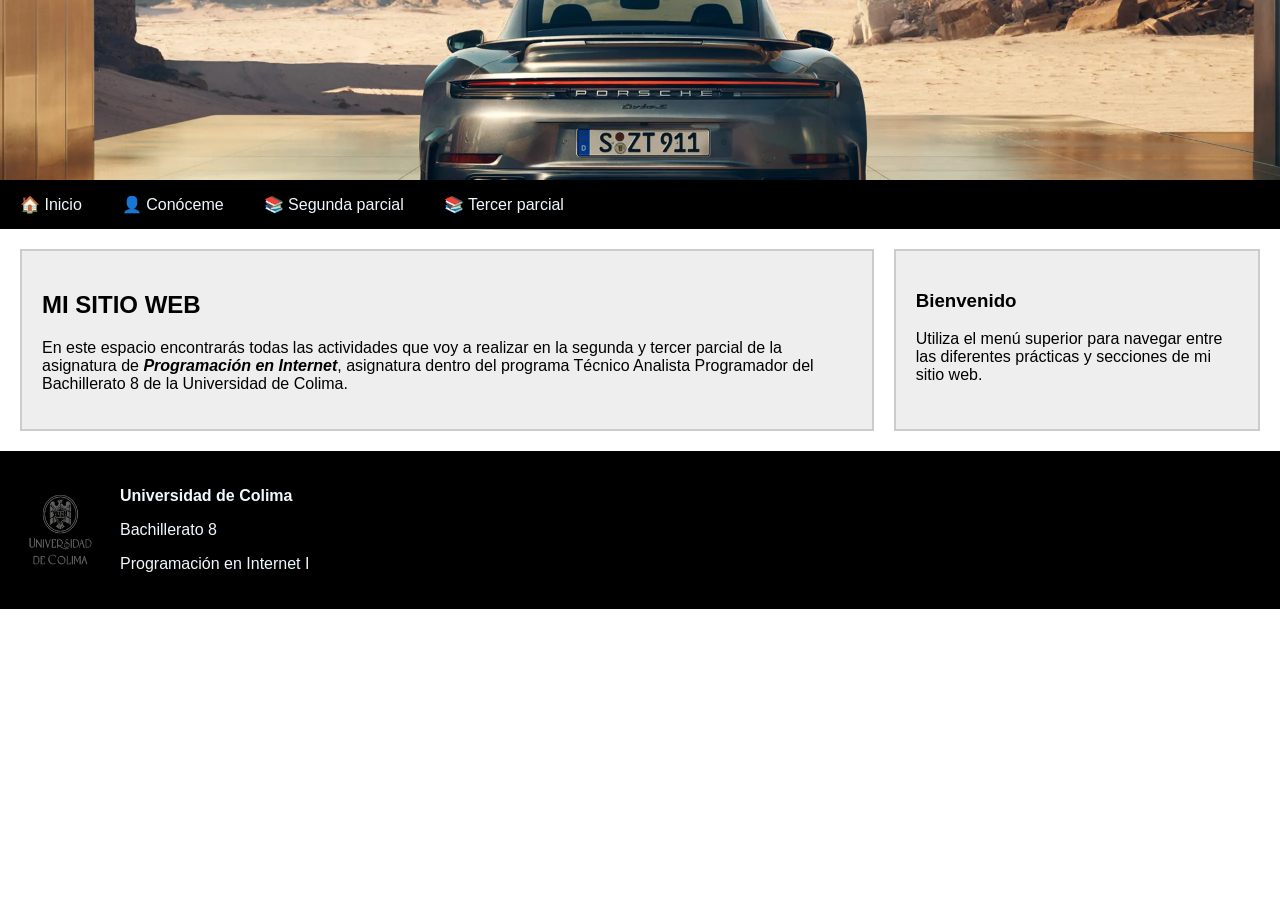
<file: index.html>
<!DOCTYPE html>
<html lang="es">
    <head>
        <meta charset="UTF-8">
        <title>Mi sitio web - Inicio</title>
        <link rel="stylesheet" href="estilos.css">
    </head>
    <body>
        <header> <img src="fondo.webp" alt="Porsche"></header>
    <nav>
        <ul>
            <li><a href="index.html">🏠 Inicio</a></li>
            <li><a href="#">👤 Conóceme</a>
                <ul>
                    <li><a href="informacion.html">Información personal</a></li>
                    <li><a href="pasatiempos.html">Pasatiempos</a></li>
                </ul>
            </li>
            <li><a href="#">📚 Segunda parcial</a>
                <ul>
                    <li><a href="practica1_p2.html">Práctica uno</a></li>
                    <li><a href="posiciones.html">Práctica de posiciones</a></li>
                    <li><a href="mundodigital.html">Mi mundo digital</a></li>
                    <li><a href="comunidad.html">Comunidad digital</a></li>
                </ul>
            </li>
            <li><a href="#">📚 Tercer parcial</a>
                <ul>
                    <li><a href="practica1_p3.html">Práctica uno</a></li>
                    <li><a href="comunidad.html">Comunidad digital</a></li>
                    <li><a href="temperaturas.html">Conversor de temperaturas</a></li>
                    <li><a href="calificaciones.html">Sistema de calificaciones</a></li>
                </ul>
            </li>
        </ul>
    </nav>
    <section>
        <aside class="principal">
            <h2>MI SITIO WEB</h2>
            <p>En este espacio encontrarás todas las actividades que voy a
                realizar en la segunda y tercer parcial de la asignatura de 
                <b><i>Programación en Internet</i></b>, asignatura dentro
                del programa Técnico Analista Programador del Bachillerato 8
                de la Universidad de Colima.
            </p>
        </aside>
        <aside class="secundario">
            <h3>Bienvenido</h3>
            <p>Utiliza el menú superior para navegar entre las diferentes prácticas y secciones de mi sitio web.</p>
        </aside>
    </section>
    <footer>
        <img src="LOGOUDC.png" alt="Logo Universidad de Colima">
        <div>
            <p><strong>Universidad de Colima</strong></p>
            <p>Bachillerato 8</p>
            <p>Programación en Internet I</p>
        </div>
    </footer>
    </body>
</html>
</file>
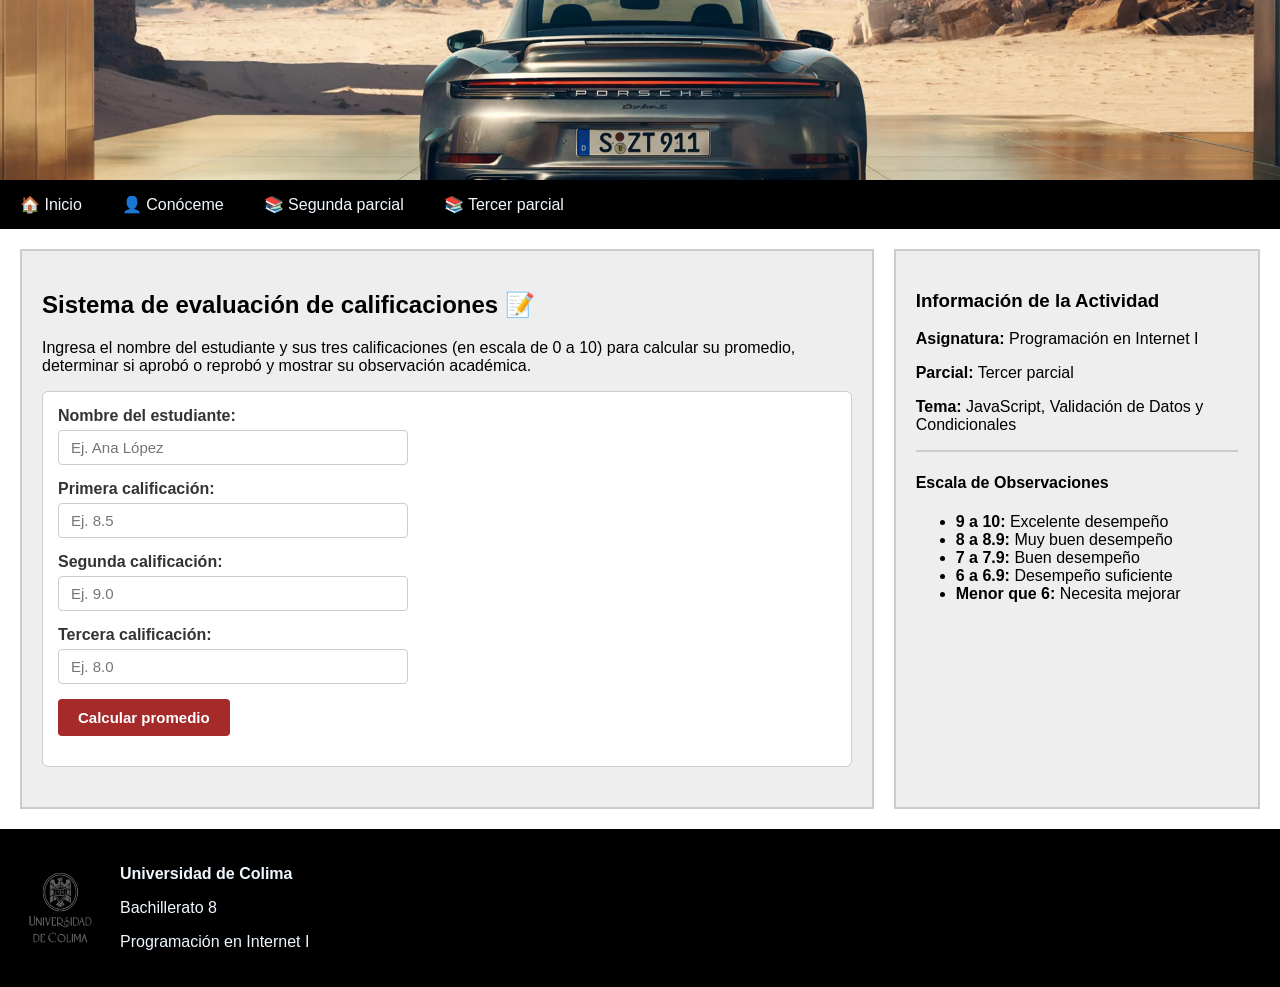
<file: calificaciones.html>
<!DOCTYPE html>
<html lang="es">
    <head>
        <meta charset="UTF-8">
        <title>Sistema de evaluación de calificaciones</title>
        <link rel="stylesheet" href="estilos.css">
    </head>
    <body>
        <header> <img src="fondo.webp" alt="Porsche"></header>
    <nav>
        <ul>
            <li><a href="index.html">🏠 Inicio</a></li>
            <li><a href="#">👤 Conóceme</a>
                <ul>
                    <li><a href="informacion.html">Información personal</a></li>
                    <li><a href="pasatiempos.html">Pasatiempos</a></li>
                </ul>
            </li>
            <li><a href="#">📚 Segunda parcial</a>
                <ul>
                    <li><a href="practica1_p2.html">Práctica uno</a></li>
                    <li><a href="posiciones.html">Práctica de posiciones</a></li>
                    <li><a href="mundodigital.html">Mi mundo digital</a></li>
                    <li><a href="comunidad.html">Comunidad digital</a></li>
                </ul>
            </li>
            <li><a href="#">📚 Tercer parcial</a>
                <ul>
                    <li><a href="practica1_p3.html">Práctica uno</a></li>
                    <li><a href="comunidad.html">Comunidad digital</a></li>
                    <li><a href="temperaturas.html">Conversor de temperaturas</a></li>
                    <li><a href="calificaciones.html">Sistema de calificaciones</a></li>
                </ul>
            </li>
        </ul>
    </nav>
    <section>
        <aside class="principal">
            <h2>Sistema de evaluación de calificaciones 📝</h2>
            <p>Ingresa el nombre del estudiante y sus tres calificaciones (en escala de 0 a 10) para calcular su promedio, determinar si aprobó o reprobó y mostrar su observación académica.</p>
            
            <div class="ejercicio">
                <div class="form-group">
                    <label for="nombre">Nombre del estudiante:</label>
                    <input type="text" id="nombre" placeholder="Ej. Ana López" class="form-input">
                </div>

                <div class="form-group">
                    <label for="calificacion1">Primera calificación:</label>
                    <input type="number" id="calificacion1" step="any" min="0" max="10" placeholder="Ej. 8.5" class="form-input">
                </div>

                <div class="form-group">
                    <label for="calificacion2">Segunda calificación:</label>
                    <input type="number" id="calificacion2" step="any" min="0" max="10" placeholder="Ej. 9.0" class="form-input">
                </div>

                <div class="form-group">
                    <label for="calificacion3">Tercera calificación:</label>
                    <input type="number" id="calificacion3" step="any" min="0" max="10" placeholder="Ej. 8.0" class="form-input">
                </div>

                <div class="form-group">
                    <button id="btnCalcular" class="btn-convertir">Calcular promedio</button>
                </div>

                <div id="resultado"></div>
            </div>
        </aside>

        <aside class="secundario">
            <h3>Información de la Actividad</h3>
            <p><strong>Asignatura:</strong> Programación en Internet I</p>
            <p><strong>Parcial:</strong> Tercer parcial</p>
            <p><strong>Tema:</strong> JavaScript, Validación de Datos y Condicionales</p>
            <hr style="border: 1px solid #cccccc; margin: 15px 0;">
            <h4>Escala de Observaciones</h4>
            <ul>
                <li><strong>9 a 10:</strong> Excelente desempeño</li>
                <li><strong>8 a 8.9:</strong> Muy buen desempeño</li>
                <li><strong>7 a 7.9:</strong> Buen desempeño</li>
                <li><strong>6 a 6.9:</strong> Desempeño suficiente</li>
                <li><strong>Menor que 6:</strong> Necesita mejorar</li>
            </ul>
        </aside>
    </section>

    <footer>
        <img src="LOGOUDC.png" alt="Logo Universidad de Colima">
        <div>
            <p><strong>Universidad de Colima</strong></p>
            <p>Bachillerato 8</p>
            <p>Programación en Internet I</p>
        </div>
    </footer>

    <script src="calificaciones.js"></script>
    </body>
</html>
</file>
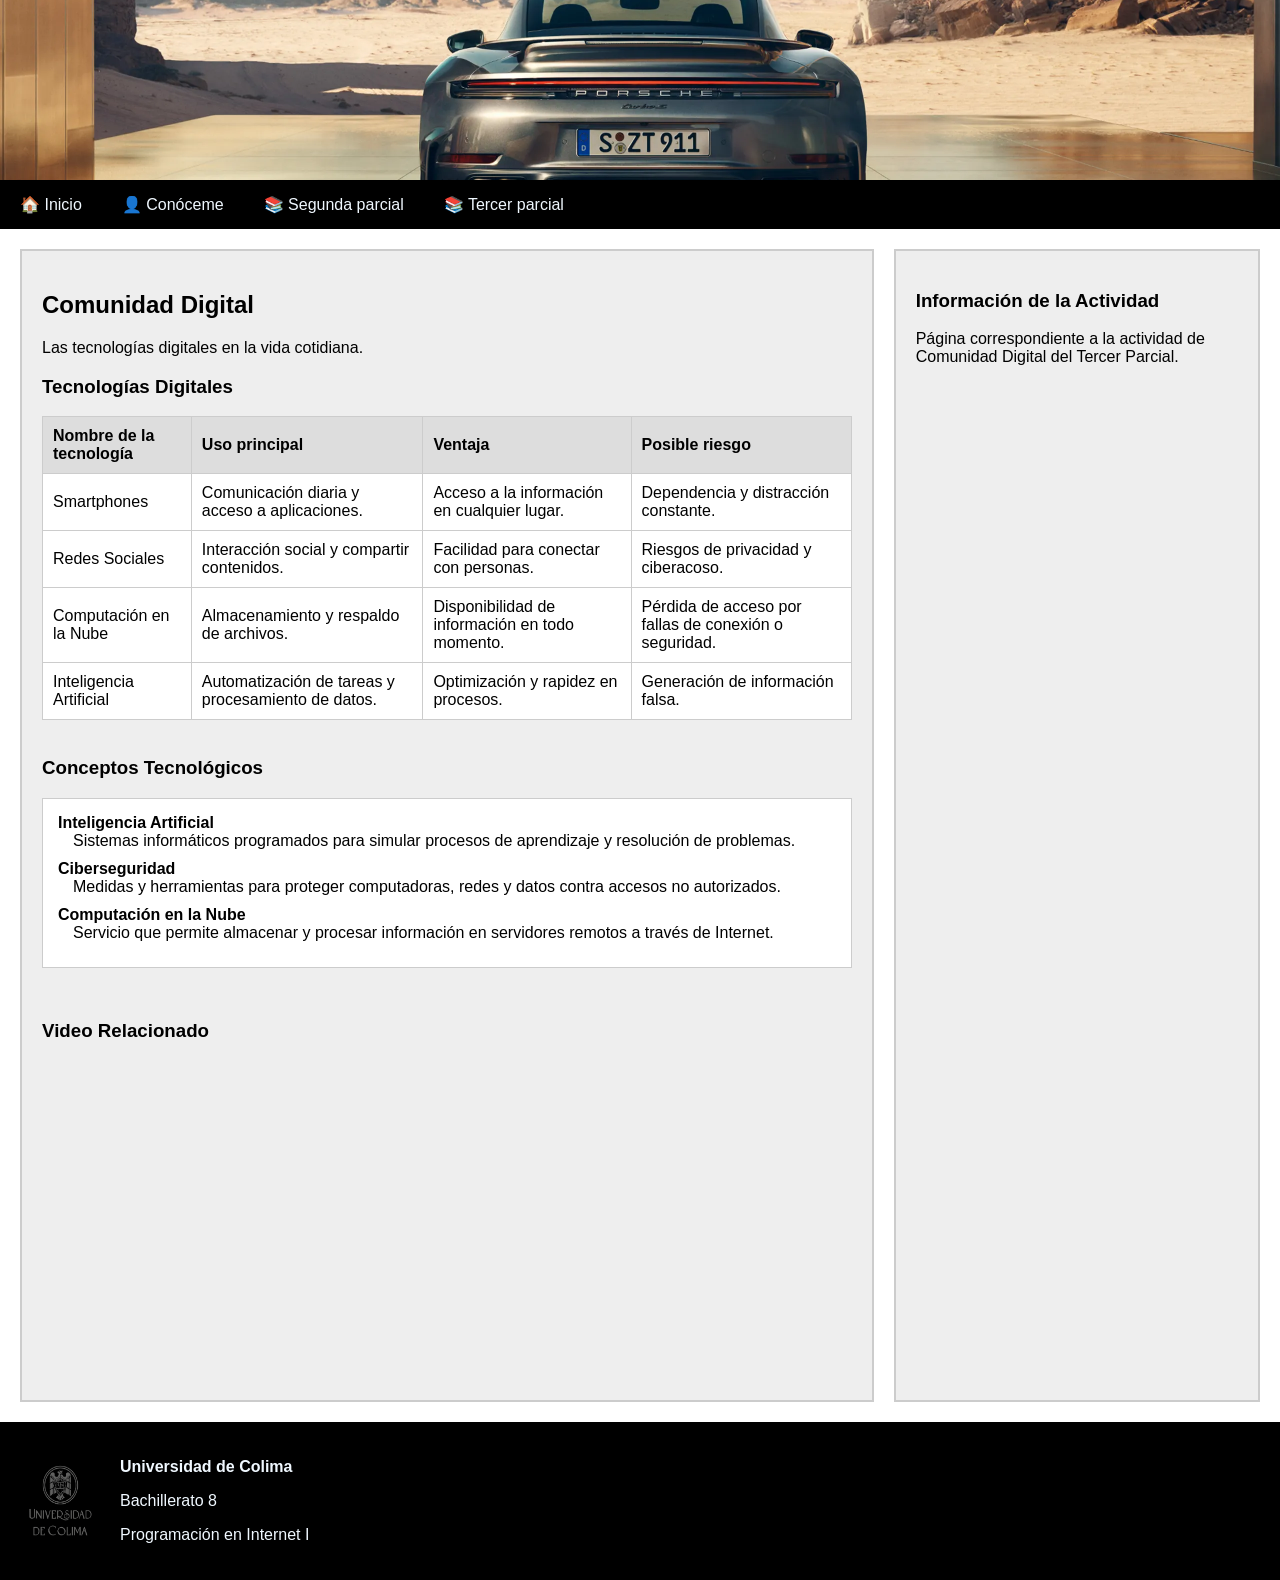
<file: comunidad.html>
<!DOCTYPE html>
<html lang="es">
    <head>
        <meta charset="UTF-8">
        <title>Comunidad Digital</title>
        <link rel="stylesheet" href="estilos.css">
    </head>
    <body>
        <header> 
            <img src="fondo.webp" alt="Porsche Header">
        </header>

    <nav>
        <ul>
            <li><a href="index.html">🏠 Inicio</a></li>
            <li><a href="#">👤 Conóceme</a>
                <ul>
                    <li><a href="informacion.html">Información personal</a></li>
                    <li><a href="pasatiempos.html">Pasatiempos</a></li>
                </ul>
            </li>
            <li><a href="#">📚 Segunda parcial</a>
                <ul>
                    <li><a href="practica1_p2.html">Práctica uno</a></li>
                    <li><a href="posiciones.html">Práctica de posiciones</a></li>
                    <li><a href="mundodigital.html">Mi mundo digital</a></li>
                    <li><a href="comunidad.html">Comunidad digital</a></li>
                </ul>
            </li>
            <li><a href="#">📚 Tercer parcial</a>
                <ul>
                    <li><a href="practica1_p3.html">Práctica uno</a></li>
                    <li><a href="comunidad.html">Comunidad digital</a></li>
                    <li><a href="temperaturas.html">Conversor de temperaturas</a></li>
                    <li><a href="calificaciones.html">Sistema de calificaciones</a></li>
                </ul>
            </li>
        </ul>
    </nav>
        <section>
            <aside class="principal">
                <h2>Comunidad Digital</h2>
                <p>Las tecnologías digitales en la vida cotidiana.</p>

                <!-- TABLA DE 4 TECNOLOGÍAS (table, tr, th, td) -->
                <h3>Tecnologías Digitales</h3>
                <table>
                    <thead>
                        <tr>
                            <th>Nombre de la tecnología</th>
                            <th>Uso principal</th>
                            <th>Ventaja</th>
                            <th>Posible riesgo</th>
                        </tr>
                    </thead>
                    <tbody>
                        <tr>
                            <td>Smartphones</td>
                            <td>Comunicación diaria y acceso a aplicaciones.</td>
                            <td>Acceso a la información en cualquier lugar.</td>
                            <td>Dependencia y distracción constante.</td>
                        </tr>
                        <tr>
                            <td>Redes Sociales</td>
                            <td>Interacción social y compartir contenidos.</td>
                            <td>Facilidad para conectar con personas.</td>
                            <td>Riesgos de privacidad y ciberacoso.</td>
                        </tr>
                        <tr>
                            <td>Computación en la Nube</td>
                            <td>Almacenamiento y respaldo de archivos.</td>
                            <td>Disponibilidad de información en todo momento.</td>
                            <td>Pérdida de acceso por fallas de conexión o seguridad.</td>
                        </tr>
                        <tr>
                            <td>Inteligencia Artificial</td>
                            <td>Automatización de tareas y procesamiento de datos.</td>
                            <td>Optimización y rapidez en procesos.</td>
                            <td>Generación de información falsa.</td>
                        </tr>
                    </tbody>
                </table>

                <br>

                <!-- CONCEPTOS TECNOLÓGICOS (dl, dt, dd) -->
                <h3>Conceptos Tecnológicos</h3>
                <dl>
                    <dt>Inteligencia Artificial</dt>
                    <dd>Sistemas informáticos programados para simular procesos de aprendizaje y resolución de problemas.</dd>

                    <dt>Ciberseguridad</dt>
                    <dd>Medidas y herramientas para proteger computadoras, redes y datos contra accesos no autorizados.</dd>

                    <dt>Computación en la Nube</dt>
                    <dd>Servicio que permite almacenar y procesar información en servidores remotos a través de Internet.</dd>
                </dl>

                <br>

                <!-- VIDEO RELACIONADO (iframe) -->
                <h3>Video Relacionado</h3>
                <iframe width="100%" height="315" src="https://www.youtube.com/embed/8lMIdrlIWOQ" title="Video de tecnología" frameborder="0" allowfullscreen></iframe>
            </aside>

            <aside class="secundario">
                <h3>Información de la Actividad</h3>
                <p>Página correspondiente a la actividad de Comunidad Digital del Tercer Parcial.</p>
            </aside>
        </section>

        <footer>
            <img src="LOGOUDC.png" alt="Logo Universidad de Colima">
            <div>
                <p><strong>Universidad de Colima</strong></p>
                <p>Bachillerato 8</p>
                <p>Programación en Internet I</p>
            </div>
        </footer>
    </body>
</html>
</file>
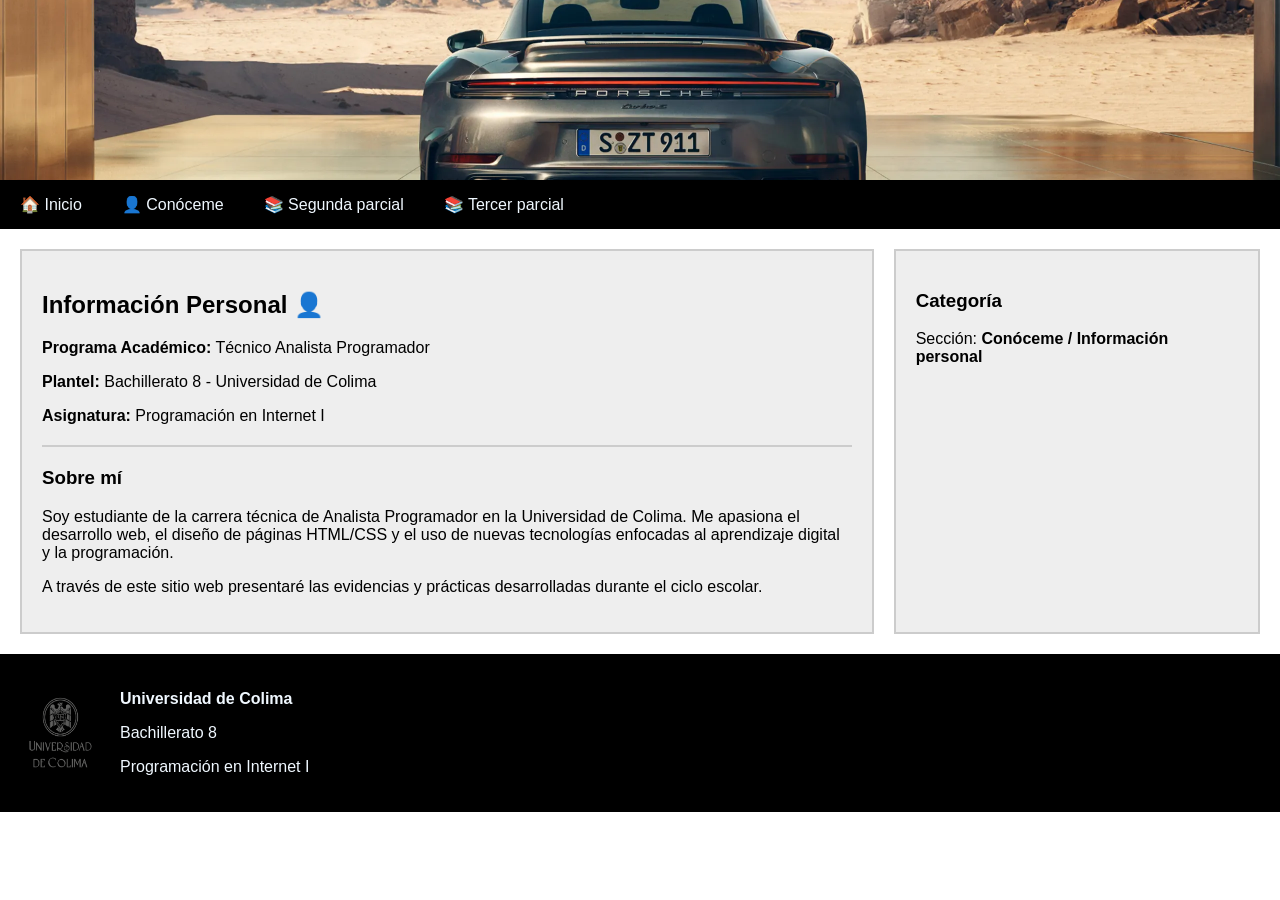
<file: informacion.html>
<!DOCTYPE html>
<html lang="es">
    <head>
        <meta charset="UTF-8">
        <title>Información Personal</title>
        <!-- Hacemos referencia a los estilos de mi pagina -->
        <link rel="stylesheet" href="estilos.css">
    </head>
    <body>
        <header> <img src="fondo.webp" alt="Porsche"></header>
    <nav>
        <ul>
            <li><a href="index.html">🏠 Inicio</a></li>
            <li><a href="#">👤 Conóceme</a>
                <ul>
                    <li><a href="informacion.html">Información personal</a></li>
                    <li><a href="pasatiempos.html">Pasatiempos</a></li>
                </ul>
            </li>
            <li><a href="#">📚 Segunda parcial</a>
                <ul>
                    <li><a href="practica1_p2.html">Práctica uno</a></li>
                    <li><a href="posiciones.html">Práctica de posiciones</a></li>
                    <li><a href="mundodigital.html">Mi mundo digital</a></li>
                    <li><a href="comunidad.html">Comunidad digital</a></li>
                </ul>
            </li>
            <li><a href="#">📚 Tercer parcial</a>
                <ul>
                    <li><a href="practica1_p3.html">Práctica uno</a></li>
                    <li><a href="comunidad.html">Comunidad digital</a></li>
                    <li><a href="temperaturas.html">Conversor de temperaturas</a></li>
                    <li><a href="calificaciones.html">Sistema de calificaciones</a></li>
                </ul>
            </li>
        </ul>
    </nav>
    <section>
        <aside class="principal">
            <h2>Información Personal 👤</h2>
            <p><strong>Programa Académico:</strong> Técnico Analista Programador</p>
            <p><strong>Plantel:</strong> Bachillerato 8 - Universidad de Colima</p>
            <p><strong>Asignatura:</strong> Programación en Internet I</p>
            
            <hr style="border: 1px solid #cccccc; margin: 20px 0;">

            <h3>Sobre mí</h3>
            <p>
                Soy estudiante de la carrera técnica de Analista Programador en la Universidad de Colima. Me apasiona el desarrollo web, el diseño de páginas HTML/CSS y el uso de nuevas tecnologías enfocadas al aprendizaje digital y la programación.
            </p>
            <p>
                A través de este sitio web presentaré las evidencias y prácticas desarrolladas durante el ciclo escolar.
            </p>
        </aside>

        <aside class="secundario">
            <h3>Categoría</h3>
            <p>Sección: <strong>Conóceme / Información personal</strong></p>
        </aside>
    </section>
    <footer>
        <img src="LOGOUDC.png" alt="Logo Universidad de Colima">
        <div>
            <p><strong>Universidad de Colima</strong></p>
            <p>Bachillerato 8</p>
            <p>Programación en Internet I</p>
        </div>
    </footer>
    </body>
</html>
</file>
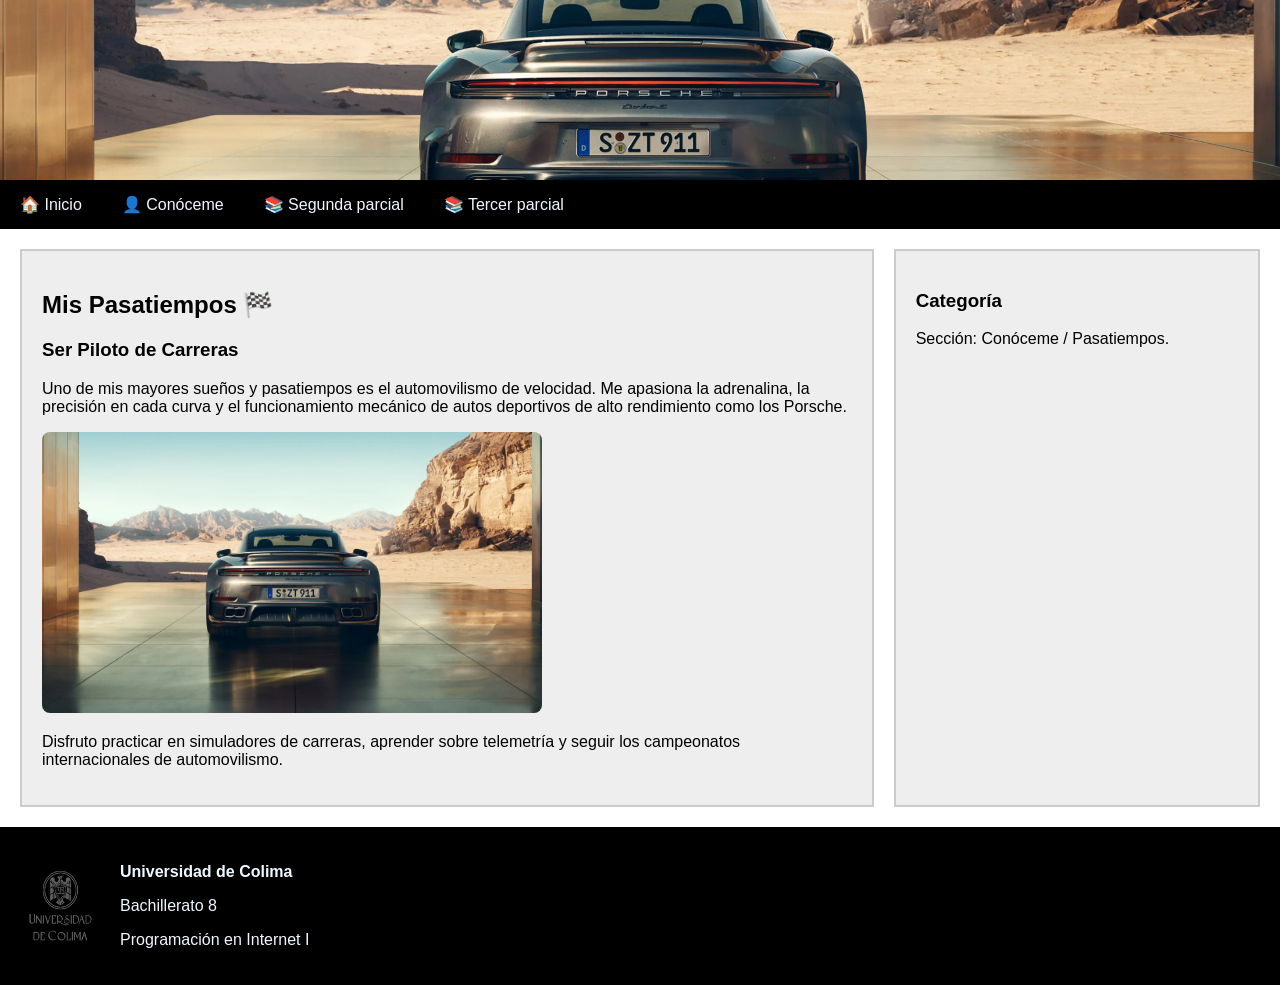
<file: pasatiempos.html>
<!DOCTYPE html>
<html lang="es">
    <head>
        <meta charset="UTF-8">
        <title>Mis Pasatiempos - Piloto de Carreras</title>
        <link rel="stylesheet" href="estilos.css">
    </head>
    <body>
        <header> <img src="fondo.webp" alt="Porsche"></header>
    <nav>
        <ul>
            <li><a href="index.html">🏠 Inicio</a></li>
            <li><a href="#">👤 Conóceme</a>
                <ul>
                    <li><a href="informacion.html">Información personal</a></li>
                    <li><a href="pasatiempos.html">Pasatiempos</a></li>
                </ul>
            </li>
            <li><a href="#">📚 Segunda parcial</a>
                <ul>
                    <li><a href="practica1_p2.html">Práctica uno</a></li>
                    <li><a href="posiciones.html">Práctica de posiciones</a></li>
                    <li><a href="mundodigital.html">Mi mundo digital</a></li>
                    <li><a href="comunidad.html">Comunidad digital</a></li>
                </ul>
            </li>
            <li><a href="#">📚 Tercer parcial</a>
                <ul>
                    <li><a href="practica1_p3.html">Práctica uno</a></li>
                    <li><a href="comunidad.html">Comunidad digital</a></li>
                    <li><a href="temperaturas.html">Conversor de temperaturas</a></li>
                    <li><a href="calificaciones.html">Sistema de calificaciones</a></li>
                </ul>
            </li>
        </ul>
    </nav>
    <section>
        <aside class="principal">
            <h2>Mis Pasatiempos 🏁</h2>
            <h3>Ser Piloto de Carreras</h3>
            <p>Uno de mis mayores sueños y pasatiempos es el automovilismo de velocidad. Me apasiona la adrenalina, la precisión en cada curva y el funcionamiento mecánico de autos deportivos de alto rendimiento como los Porsche.</p>
            
            <img src="fondo.webp" alt="Porsche Carrera" style="width: 100%; max-width: 500px; border-radius: 8px;">
            <p>Disfruto practicar en simuladores de carreras, aprender sobre telemetría y seguir los campeonatos internacionales de automovilismo.</p>
        </aside>
        <aside class="secundario">
            <h3>Categoría</h3>
            <p>Sección: Conóceme / Pasatiempos.</p>
        </aside>
    </section>
    <footer>
        <img src="LOGOUDC.png" alt="Logo Universidad de Colima">
        <div>
            <p><strong>Universidad de Colima</strong></p>
            <p>Bachillerato 8</p>
            <p>Programación en Internet I</p>
        </div>
    </footer>
    </body>
</html>
</file>
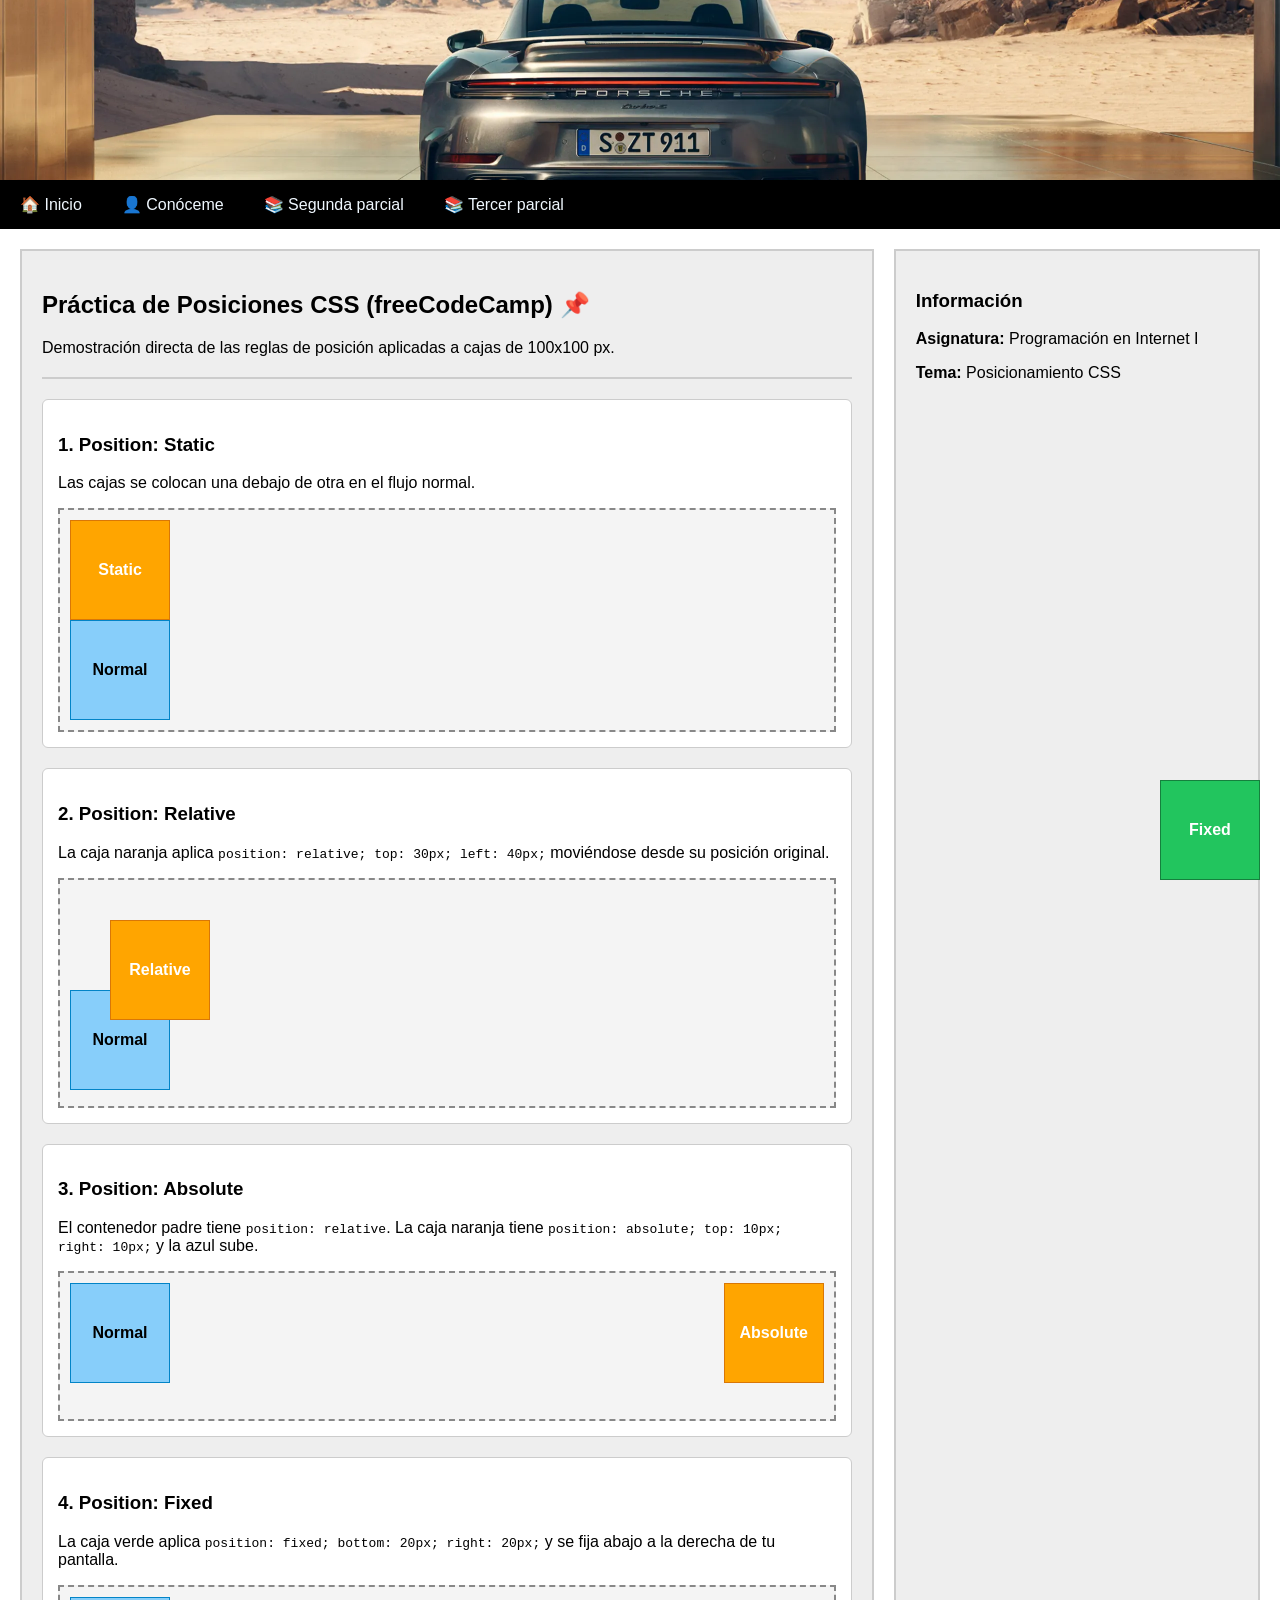
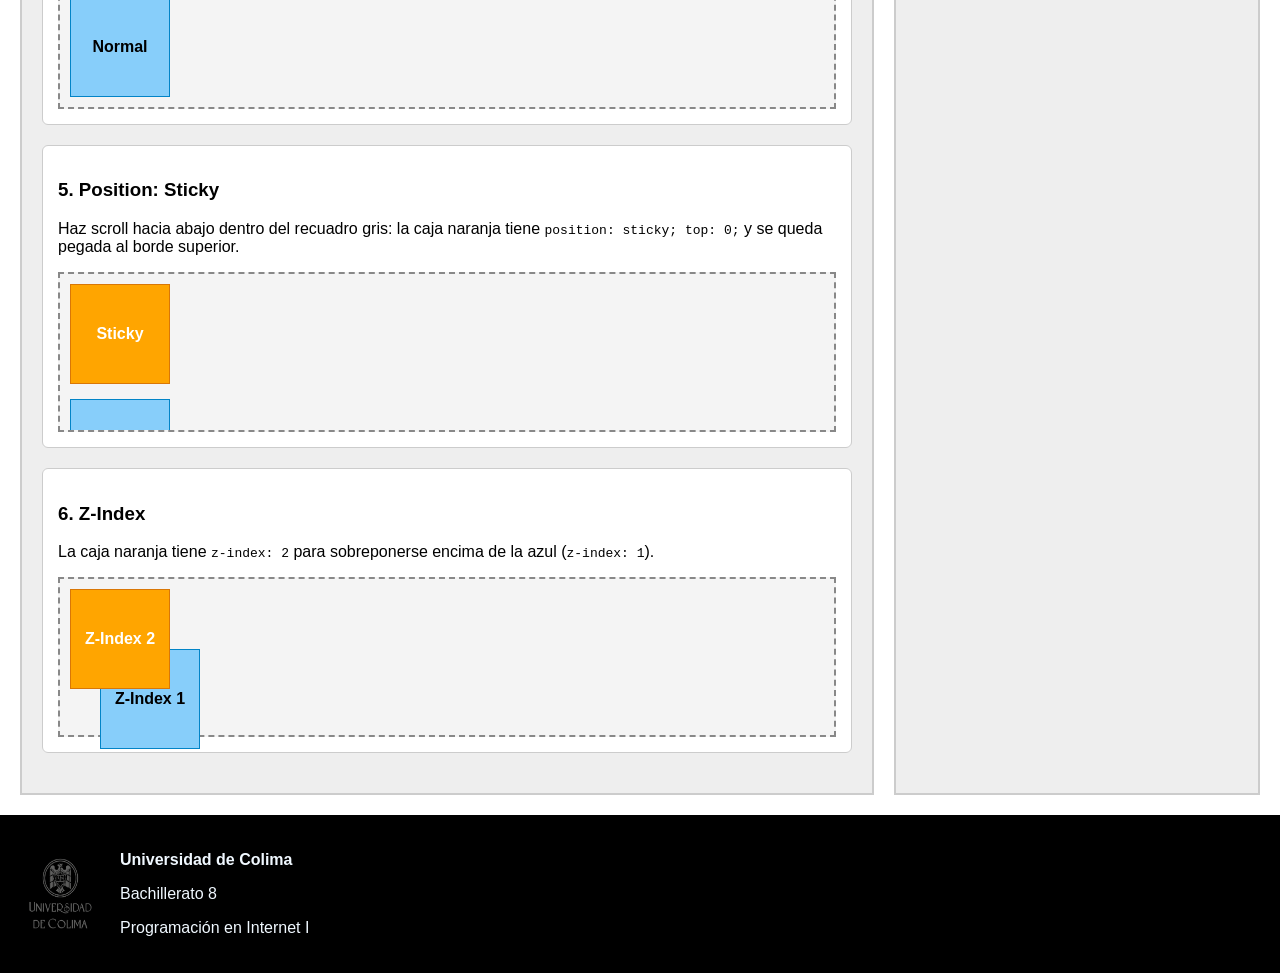
<file: posiciones.html>
<!DOCTYPE html>
<html lang="es">
    <head>
        <meta charset="UTF-8">
        <title>Práctica de Posiciones - freeCodeCamp</title>
        <link rel="stylesheet" href="estilos.css">
    </head>
    <body>
        <header> <img src="fondo.webp" alt="Porsche"></header>
    <nav>
        <ul>
            <li><a href="index.html">🏠 Inicio</a></li>
            <li><a href="#">👤 Conóceme</a>
                <ul>
                    <li><a href="informacion.html">Información personal</a></li>
                    <li><a href="pasatiempos.html">Pasatiempos</a></li>
                </ul>
            </li>
            <li><a href="#">📚 Segunda parcial</a>
                <ul>
                    <li><a href="practica1_p2.html">Práctica uno</a></li>
                    <li><a href="posiciones.html">Práctica de posiciones</a></li>
                    <li><a href="mundodigital.html">Mi mundo digital</a></li>
                    <li><a href="comunidad.html">Comunidad digital</a></li>
                </ul>
            </li>
            <li><a href="#">📚 Tercer parcial</a>
                <ul>
                    <li><a href="practica1_p3.html">Práctica uno</a></li>
                    <li><a href="comunidad.html">Comunidad digital</a></li>
                    <li><a href="temperaturas.html">Conversor de temperaturas</a></li>
                    <li><a href="calificaciones.html">Sistema de calificaciones</a></li>
                </ul>
            </li>
        </ul>
    </nav>
    <section>
        <aside class="principal">
            <h2>Práctica de Posiciones CSS (freeCodeCamp) 📌</h2>
            <p>Demostración directa de las reglas de posición aplicadas a cajas de 100x100 px.</p>

            <hr style="border: 1px solid #cccccc; margin: 20px 0;">

            <!-- 1. STATIC -->
            <div class="ejercicio">
                <h3>1. Position: Static</h3>
                <p>Las cajas se colocan una debajo de otra en el flujo normal.</p>
                <div class="contenedor-padre">
                    <div class="box-orange static">Static</div>
                    <div class="box-blue">Normal</div>
                </div>
            </div>

            <!-- 2. RELATIVE -->
            <div class="ejercicio">
                <h3>2. Position: Relative</h3>
                <p>La caja naranja aplica <code>position: relative; top: 30px; left: 40px;</code> moviéndose desde su posición original.</p>
                <div class="contenedor-padre" style="height: 230px;">
                    <div class="box-orange relative">Relative</div>
                    <div class="box-blue">Normal</div>
                </div>
            </div>

            <!-- 3. ABSOLUTE -->
            <div class="ejercicio">
                <h3>3. Position: Absolute</h3>
                <p>El contenedor padre tiene <code>position: relative</code>. La caja naranja tiene <code>position: absolute; top: 10px; right: 10px;</code> y la azul sube.</p>
                <div class="contenedor-padre padre-relative" style="height: 150px;">
                    <div class="box-orange absolute">Absolute</div>
                    <div class="box-blue">Normal</div>
                </div>
            </div>

            <!-- 4. FIXED -->
            <div class="ejercicio">
                <h3>4. Position: Fixed</h3>
                <p>La caja verde aplica <code>position: fixed; bottom: 20px; right: 20px;</code> y se fija abajo a la derecha de tu pantalla.</p>
                <div class="contenedor-padre">
                    <div class="box-blue">Normal</div>
                    <div class="box-green fixed">Fixed</div>
                </div>
            </div>

            <!-- 5. STICKY -->
            <div class="ejercicio">
                <h3>5. Position: Sticky</h3>
                <p>Haz scroll hacia abajo dentro del recuadro gris: la caja naranja tiene <code>position: sticky; top: 0;</code> y se queda pegada al borde superior.</p>
                <div class="contenedor-scroll">
                    <div class="box-orange sticky">Sticky</div>
                    <div class="box-blue" style="margin-top: 15px;">Normal</div>
                    <div style="height: 300px; padding-top: 20px; color: #666;">
                        Desplaza la barra hacia abajo...
                    </div>
                </div>
            </div>

            <!-- 6. Z-INDEX -->
            <div class="ejercicio">
                <h3>6. Z-Index</h3>
                <p>La caja naranja tiene <code>z-index: 2</code> para sobreponerse encima de la azul (<code>z-index: 1</code>).</p>
                <div class="contenedor-padre" style="height: 160px;">
                    <div class="box-orange z-capa-alta">Z-Index 2</div>
                    <div class="box-blue z-capa-baja">Z-Index 1</div>
                </div>
            </div>

        </aside>

        <aside class="secundario">
            <h3>Información</h3>
            <p><strong>Asignatura:</strong> Programación en Internet I</p>
            <p><strong>Tema:</strong> Posicionamiento CSS</p>
        </aside>
    </section>
    <footer>
        <img src="LOGOUDC.png" alt="Logo Universidad de Colima">
        <div>
            <p><strong>Universidad de Colima</strong></p>
            <p>Bachillerato 8</p>
            <p>Programación en Internet I</p>
        </div>
    </footer>
    </body>
</html>
</file>
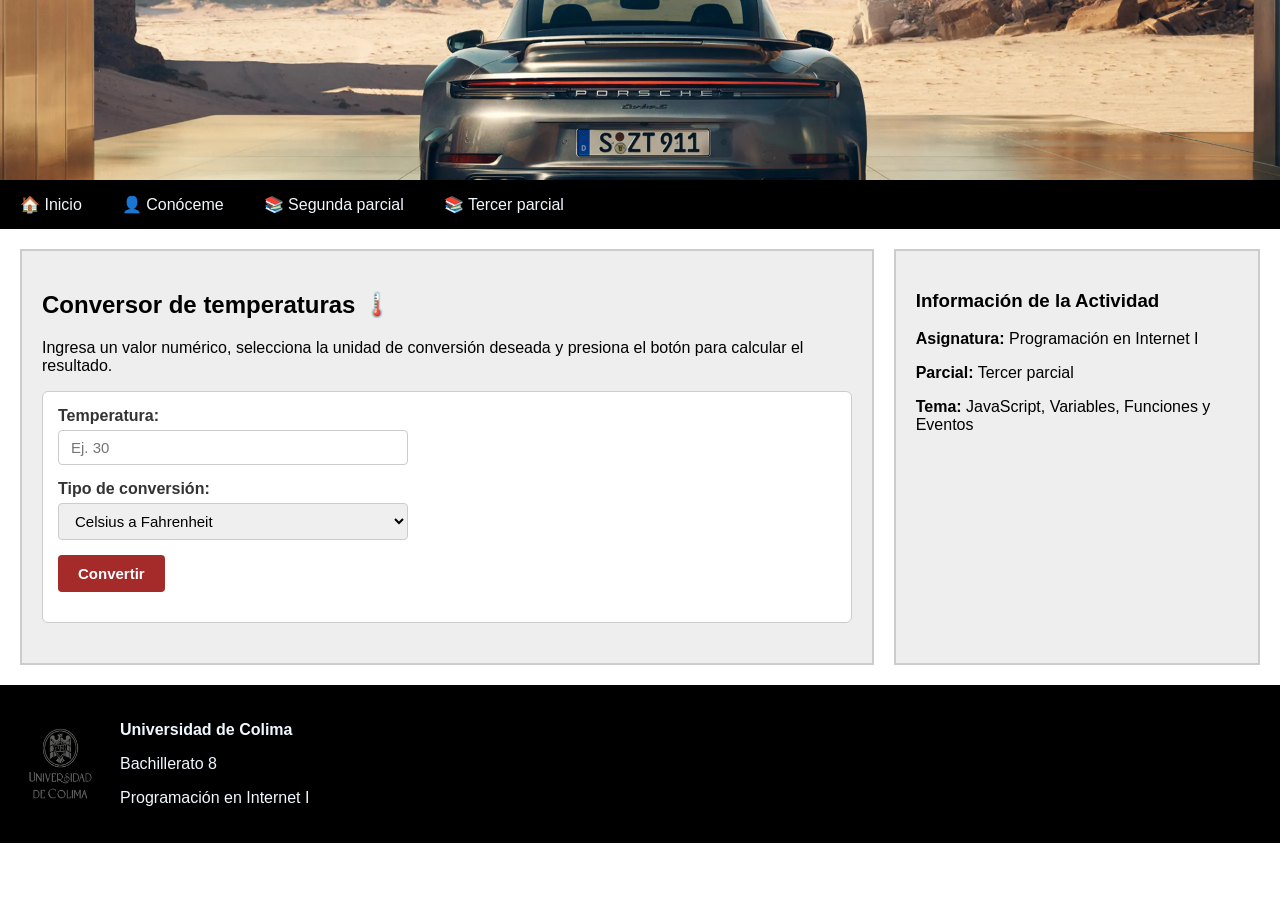
<file: temperaturas.html>
<!DOCTYPE html>
<html lang="es">
    <head>
        <meta charset="UTF-8">
        <title>Conversor de temperaturas</title>
        <link rel="stylesheet" href="estilos.css">
    </head>
    <body>
        <header> <img src="fondo.webp" alt="Porsche"></header>
    <nav>
        <ul>
            <li><a href="index.html">🏠 Inicio</a></li>
            <li><a href="#">👤 Conóceme</a>
                <ul>
                    <li><a href="informacion.html">Información personal</a></li>
                    <li><a href="pasatiempos.html">Pasatiempos</a></li>
                </ul>
            </li>
            <li><a href="#">📚 Segunda parcial</a>
                <ul>
                    <li><a href="practica1_p2.html">Práctica uno</a></li>
                    <li><a href="posiciones.html">Práctica de posiciones</a></li>
                    <li><a href="mundodigital.html">Mi mundo digital</a></li>
                    <li><a href="comunidad.html">Comunidad digital</a></li>
                </ul>
            </li>
            <li><a href="#">📚 Tercer parcial</a>
                <ul>
                    <li><a href="practica1_p3.html">Práctica uno</a></li>
                    <li><a href="comunidad.html">Comunidad digital</a></li>
                    <li><a href="temperaturas.html">Conversor de temperaturas</a></li>
                    <li><a href="calificaciones.html">Sistema de calificaciones</a></li>
                </ul>
            </li>
        </ul>
    </nav>
    <section>
        <aside class="principal">
            <h2>Conversor de temperaturas 🌡️</h2>
            <p>Ingresa un valor numérico, selecciona la unidad de conversión deseada y presiona el botón para calcular el resultado.</p>
            
            <div class="ejercicio">
                <div class="form-group">
                    <label for="temperatura">Temperatura:</label>
                    <input type="number" id="temperatura" step="any" placeholder="Ej. 30" class="form-input">
                </div>

                <div class="form-group">
                    <label for="tipoConversion">Tipo de conversión:</label>
                    <select id="tipoConversion" class="form-select">
                        <option value="c-f">Celsius a Fahrenheit</option>
                        <option value="f-c">Fahrenheit a Celsius</option>
                    </select>
                </div>

                <div class="form-group">
                    <button id="btnConvertir" class="btn-convertir">Convertir</button>
                </div>

                <div id="resultado"></div>
            </div>
        </aside>

        <aside class="secundario">
            <h3>Información de la Actividad</h3>
            <p><strong>Asignatura:</strong> Programación en Internet I</p>
            <p><strong>Parcial:</strong> Tercer parcial</p>
            <p><strong>Tema:</strong> JavaScript, Variables, Funciones y Eventos</p>
        </aside>
    </section>

    <footer>
        <img src="LOGOUDC.png" alt="Logo Universidad de Colima">
        <div>
            <p><strong>Universidad de Colima</strong></p>
            <p>Bachillerato 8</p>
            <p>Programación en Internet I</p>
        </div>
    </footer>

    <script src="temperaturas.js"></script>
    </body>
</html>
</file>
<file: estilos.css>
/* ========================================================
   ESTILOS GENERALES Y MAQUETACIÓN BASE
   ======================================================== */
* {
    box-sizing: border-box;
}

body {
    margin: 0;
    font-family: Arial, sans-serif;
}

/* Encabezado */
header {
    width: 100%;
    height: 180px;
}

header img {
    width: 100%;
    height: 180px;
    object-fit: cover;
}

/* Menú de navegación */
nav {
    background-color: black;
}

nav ul {
    list-style: none;
    margin: 0;
    padding: 0;
}

nav>ul {
    display: flex;
}

nav li {
    position: relative;
}

nav a {
    display: block;
    color: aliceblue;
    text-decoration: none;
    padding: 15px 20px;
}

nav a:hover {
    background-color: antiquewhite;
    color: black;
}

/* Submenús */
nav li ul {
    display: none;
    position: absolute;
    background-color: brown;
    min-width: 200px;
    z-index: 1000;
}

nav li:hover ul {
    display: block;
}

/* Estructura general */
section {
    display: flex;
    gap: 20px;
    padding: 20px;
    min-width: 350px;
}

.principal {
    width: 70%;
    background-color: #eeeeee;
    padding: 20px;
    border: 2px solid #cccccc;
}

.secundario {
    width: 30%;
    background-color: #eeeeee;
    padding: 20px;
    border: 2px solid #cccccc;
}

.principal img,
.principal iframe {
    max-width: 100%;
}


/* ========================================================
   ESTILOS DE CAJAS 100x100 PX (POSICIONES CSS - FREECODECAMP)
   ======================================================== */
.ejercicio,
.paso-tutorial {
    background-color: #ffffff;
    border: 1px solid #cccccc;
    padding: 15px;
    margin-bottom: 20px;
    border-radius: 6px;
}

.contenedor-padre,
.contenedor-fcc {
    border: 2px dashed #888888;
    background-color: #f4f4f4;
    padding: 10px;
    margin-top: 10px;
    position: static;
}

/* Cajas 100px x 100px */
.box-orange,
.caja-1 {
    width: 100px;
    height: 100px;
    background-color: orange;
    color: white;
    font-weight: bold;
    display: flex;
    align-items: center;
    justify-content: center;
    border: 1px solid #d97706;
}

.box-blue,
.caja-2 {
    width: 100px;
    height: 100px;
    background-color: lightskyblue;
    color: black;
    font-weight: bold;
    display: flex;
    align-items: center;
    justify-content: center;
    border: 1px solid #0284c7;
}

.box-green {
    width: 100px;
    height: 100px;
    background-color: #22c55e;
    color: white;
    font-weight: bold;
    display: flex;
    align-items: center;
    justify-content: center;
    border: 1px solid #15803d;
}

/* Reglas CSS para cada posicionamiento */
.static,
.pos-static {
    position: static;
}

.relative,
.pos-relative {
    position: relative;
    top: 30px;
    left: 40px;
}

.padre-relative,
.contenedor-padre-abs {
    position: relative;
}

.absolute,
.pos-absolute {
    position: absolute;
    top: 10px;
    right: 10px;
}

.fixed,
.pos-fixed {
    position: fixed;
    bottom: 20px;
    right: 20px;
    z-index: 2000;
}

.contenedor-scroll {
    border: 2px dashed #888888;
    background-color: #f4f4f4;
    padding: 10px;
    height: 160px;
    overflow-y: scroll;
}

.sticky,
.pos-sticky {
    position: sticky;
    top: 0;
    z-index: 10;
}

.z-capa-alta {
    position: relative;
    z-index: 2;
}

.z-capa-baja {
    position: relative;
    top: -40px;
    left: 30px;
    z-index: 1;
}


/* ========================================================
   ESTILOS PARA COMUNIDAD DIGITAL (TABLAS Y LISTAS DL/DT/DD)
   ======================================================== */
table {
    width: 100%;
    border-collapse: collapse;
    background-color: #ffffff;
    margin-top: 10px;
}

th,
td {
    border: 1px solid #cccccc;
    padding: 10px;
    text-align: left;
}

th {
    background-color: #dddddd;
}

dl {
    background-color: #ffffff;
    padding: 15px;
    border: 1px solid #cccccc;
}

dt {
    font-weight: bold;
    color: #000000;
    margin-top: 10px;
}

dt:first-child {
    margin-top: 0;
}

dd {
    margin-left: 15px;
    margin-bottom: 10px;
}


/* ========================================================
   ESTILOS PARA CONVERSOR DE TEMPERATURAS
   ======================================================== */
.form-group {
    margin-bottom: 15px;
}

.form-group label {
    display: block;
    font-weight: bold;
    margin-bottom: 5px;
    color: #333333;
}

.form-input, .form-select {
    width: 100%;
    max-width: 350px;
    padding: 8px 12px;
    font-size: 15px;
    border: 1px solid #cccccc;
    border-radius: 4px;
    box-sizing: border-box;
}

.btn-convertir {
    background-color: brown;
    color: white;
    font-size: 15px;
    font-weight: bold;
    padding: 10px 20px;
    border: none;
    border-radius: 4px;
    cursor: pointer;
    transition: background-color 0.2s ease;
}

.btn-convertir:hover {
    background-color: #600000;
}

.card-resultado {
    margin-top: 20px;
    padding: 15px;
    background-color: #f9f9f9;
    border-left: 5px solid brown;
    border-radius: 4px;
    border-top: 1px solid #e0e0e0;
    border-right: 1px solid #e0e0e0;
    border-bottom: 1px solid #e0e0e0;
}

.card-resultado p {
    margin: 8px 0;
    font-size: 15px;
    color: #333333;
}



/* ========================================================
   ESTILOS PARA SISTEMA DE CALIFICACIONES
   ======================================================== */
.estado-aprobado {
    display: inline-block;
    background-color: #16a34a;
    color: #ffffff;
    font-weight: bold;
    padding: 3px 10px;
    border-radius: 4px;
}

.estado-reprobado {
    display: inline-block;
    background-color: #dc2626;
    color: #ffffff;
    font-weight: bold;
    padding: 3px 10px;
    border-radius: 4px;
}

/* ========================================================
   PIE DE PÁGINA (FOOTER)
   ======================================================== */
footer {
    background-color: black;
    color: aliceblue;
    display: flex;
    align-items: center;
    padding: 20px;
}

footer img {
    width: 80px;
    height: 80px;
    margin-right: 20px;
}
</file>
